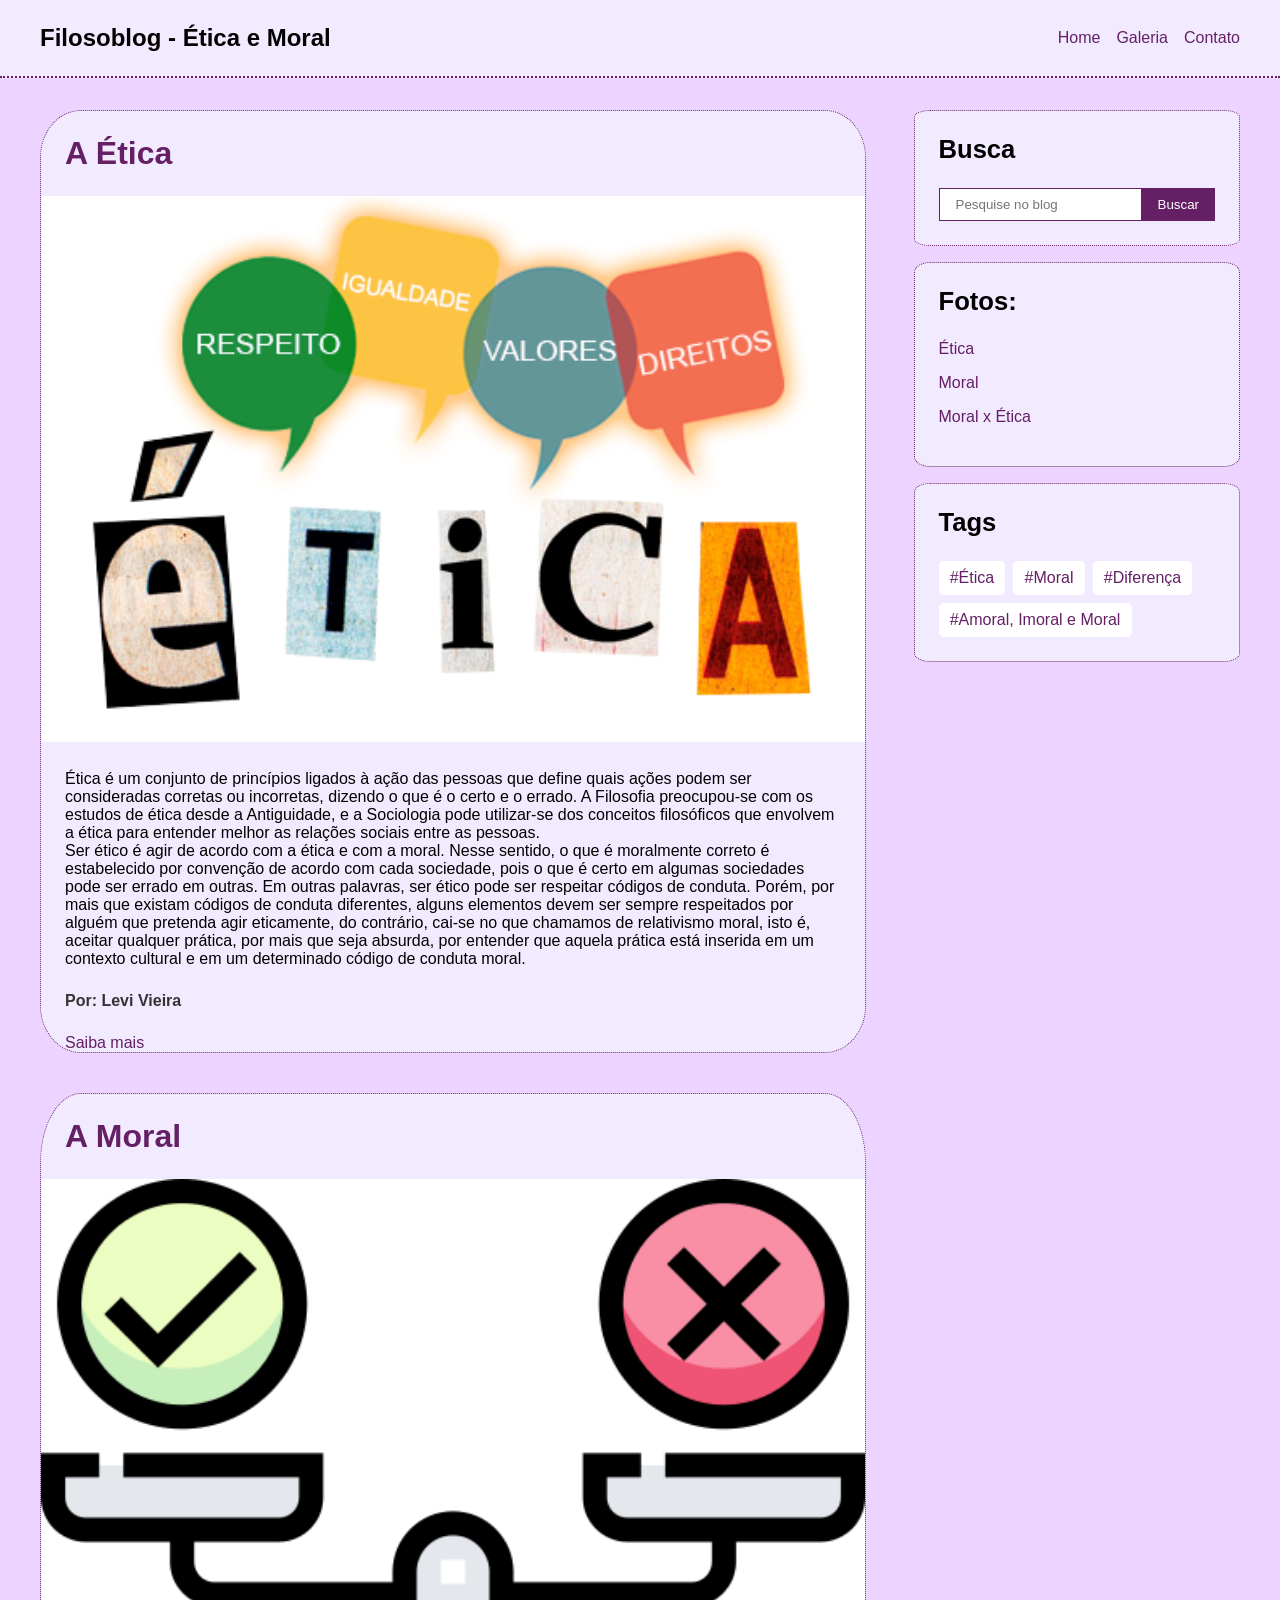
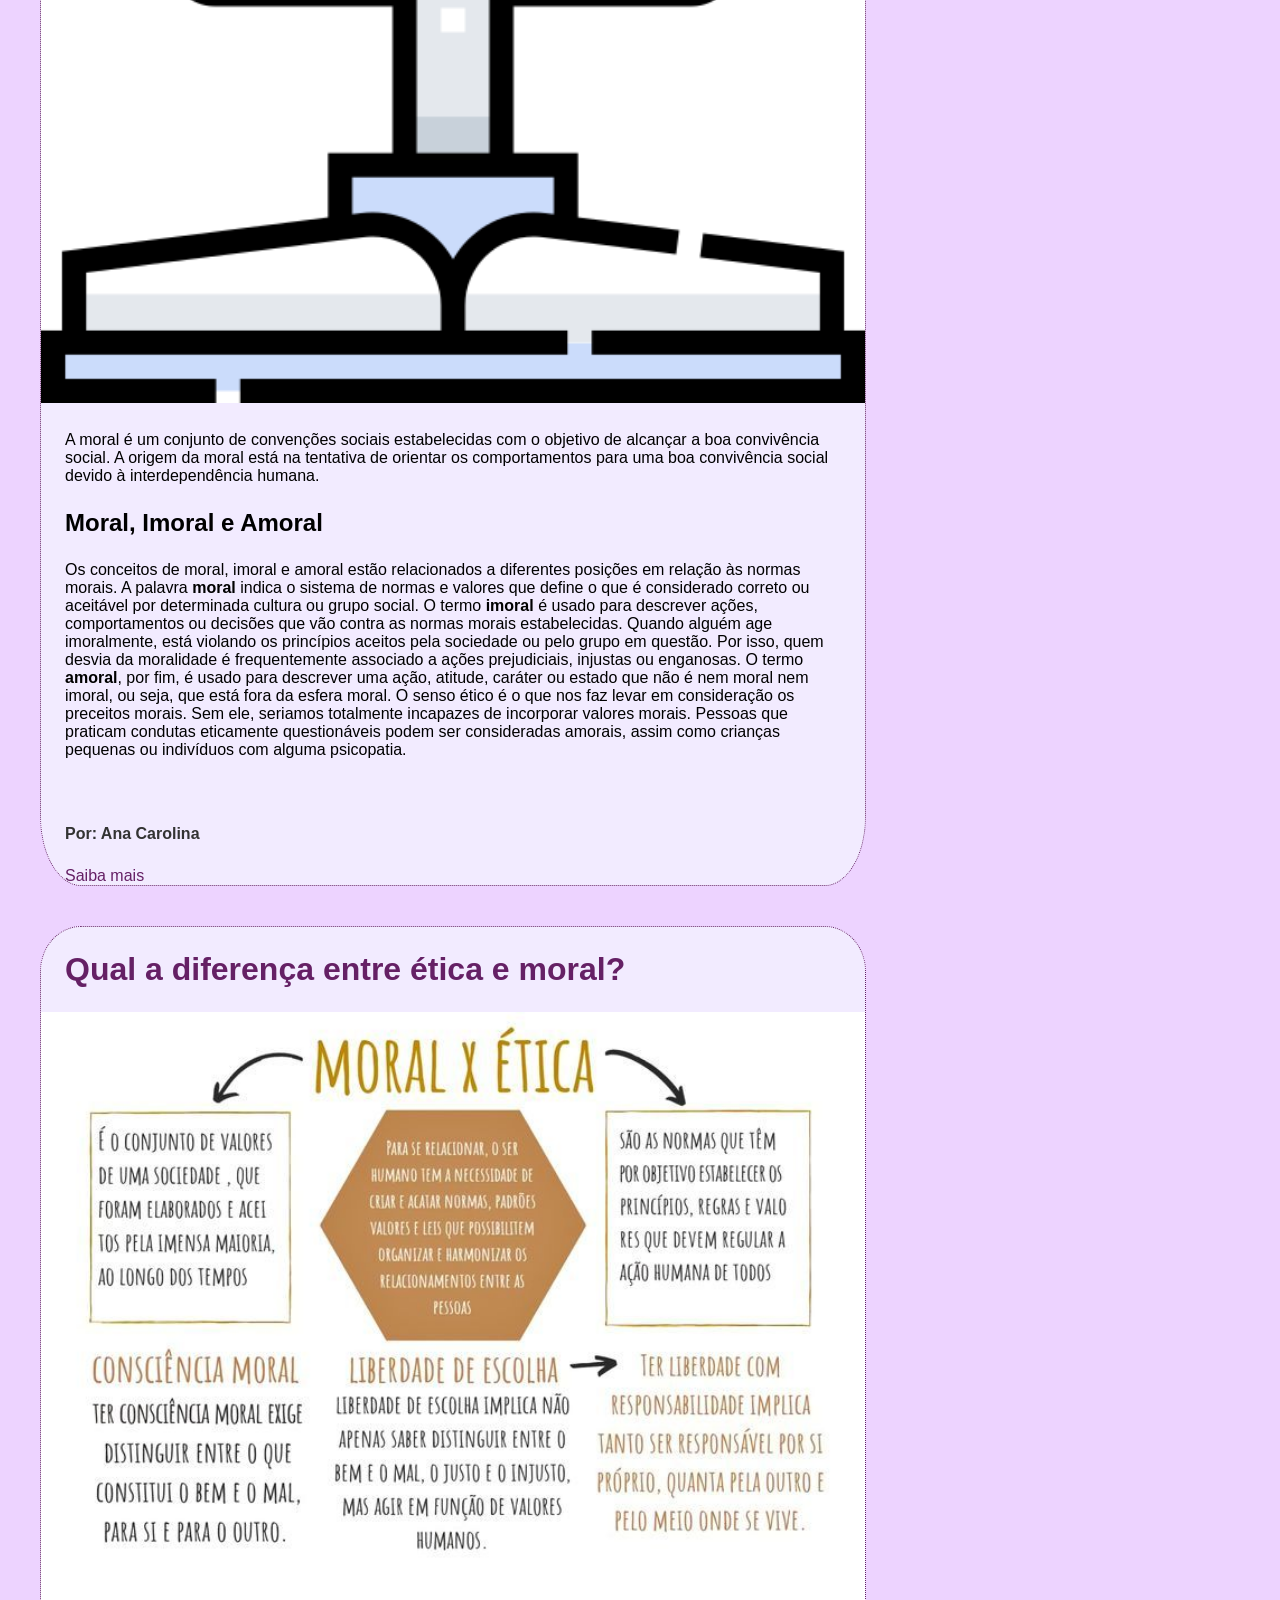
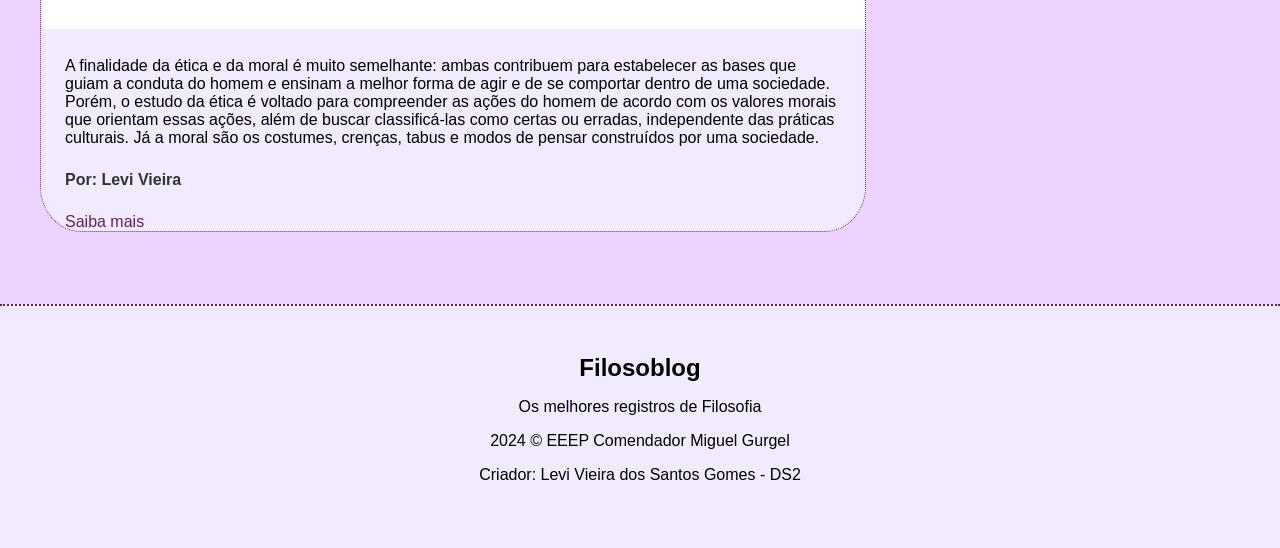
<file: index.html>
<!DOCTYPE html>
<html lang="pt-br">
  <head>
    <meta charset="UTF-8" />
    <meta http-equiv="X-UA-Compatible" content="IE=edge" />
    <meta name="viewport" content="width=device-width, initial-scale=1.0" />
    <title>Filosoblog - Ética e Moral</title>
    <link rel="stylesheet" href="style_principal.css" />
  </head>
  <body>
    <nav id="navbar">
      <div id="navbar-inner">
        <h2>Filosoblog - Ética e Moral</h2>
        <ul id="nav-links">
          <li><a href="index.html">Home</a></li>
          <li><a href="galeria_filosoblog.html">Galeria</a></li>
          <li><a href="contato_filosoblog.html">Contato</a></li>
        </ul>
      </div>
    </nav>
    <div class="container">
      <main id="posts-container">
        <article class="post" id="etica">
          <h3 class="title"><a href="#etica">A Ética</a></h3>
          <img src="etica.png" alt="Imagem sobre ética" id="etica_img" />
          <p class="description">
            Ética é um conjunto de princípios ligados à ação das pessoas que define quais ações podem ser consideradas corretas 
            ou incorretas, dizendo o que é o certo e o errado. A Filosofia preocupou-se com os estudos de ética desde a 
            Antiguidade, e a Sociologia pode utilizar-se dos conceitos filosóficos que envolvem a ética para entender melhor as 
            relações sociais entre as pessoas.<br>
            Ser ético é agir de acordo com a ética e com a moral. Nesse sentido, o que é moralmente correto é estabelecido por 
            convenção de acordo com cada sociedade, pois o que é certo em algumas sociedades pode ser errado em outras. Em outras
            palavras, ser ético pode ser respeitar códigos de conduta. Porém, por mais que existam códigos de conduta diferentes, 
            alguns elementos devem ser sempre respeitados por alguém que pretenda agir eticamente, do contrário, cai-se no que 
            chamamos de relativismo moral, isto é, aceitar qualquer prática, por mais que seja absurda, por entender que aquela 
            prática está inserida em um contexto cultural e em um determinado código de conduta moral.
          </p>
          <p class="author">Por: Levi Vieira</p>
          <a class="about" href="https://brasilescola.uol.com.br/o-que-e/o-que-e-sociologia/o-que-e-etica.htm" target="_blank">Saiba mais</a>
        </article>
        <article class="post" id="moral">
          <h3 class="title"><a href="#moral">A Moral</a></h3>
          <img src="moral.png" alt="Imagem sobre moral" id="moral_img" />
          <p class="description">
            A moral é um conjunto de convenções sociais estabelecidas com o objetivo de alcançar a boa convivência social. A 
            origem da moral está na tentativa de orientar os comportamentos para uma boa convivência social devido à 
            interdependência humana.</p>
            <h4 class="subtitle" id="mo_im_am">Moral, Imoral e Amoral</h4>
            <p class="description">
            Os conceitos de moral, imoral e amoral estão relacionados a diferentes posições em relação às normas morais. A 
            palavra <strong>moral</strong> indica o sistema de normas e valores que define o que é considerado correto ou aceitável 
            por determinada cultura ou grupo social. O termo <strong>imoral</strong> é usado para descrever ações, comportamentos 
            ou decisões que vão contra as normas morais estabelecidas. Quando alguém age imoralmente, está violando os princípios 
            aceitos pela sociedade ou pelo grupo em questão. Por isso, quem desvia da moralidade é frequentemente associado a ações
            prejudiciais, injustas ou enganosas. O termo <strong>amoral</strong>, por fim, é usado para descrever uma ação, atitude, caráter ou 
            estado que não é nem moral nem imoral, ou seja, que está fora da esfera moral. O senso ético é o que nos faz levar em 
            consideração os preceitos morais. Sem ele, seriamos totalmente incapazes de incorporar valores morais. Pessoas que 
            praticam condutas eticamente questionáveis podem ser consideradas amorais, assim como crianças pequenas ou indivíduos 
            com alguma psicopatia.</p><br>
          <p class="author">Por: Ana Carolina</p>
          <a class="about" href="https://brasilescola.uol.com.br/sociologia/o-que-moral.htm#Moral%2C+imoral+e+amoral" target="_blank">Saiba mais</a>
        </article>
        <article class="post" id="etica_moral">
          <h3 class="title"><a href="#etica_moral">Qual a diferença entre ética e moral?</a></h3>
          <img src="etica_moral.jpg" alt="Imagem sobre a diferença entre ética e moral" id="etica_moral_img" />
          <p class="description">
            A finalidade da ética e da moral é muito semelhante: ambas contribuem para estabelecer as bases que guiam a conduta do
            homem e ensinam a melhor forma de agir e de se comportar dentro de uma sociedade. Porém, o estudo da ética é voltado
            para compreender as ações do homem de acordo com os valores morais que orientam essas ações, além de buscar 
            classificá-las como certas ou erradas, independente das práticas culturais. Já a moral são os costumes, crenças, 
            tabus e modos de pensar construídos por uma sociedade.
          </p>
          <p class="author">Por: Levi Vieira</p>
          <a class="about" href="https://blog.stoodi.com.br/blog/sociologia/qual-diferenca-entre-etica-e-moral/" target="_blank">Saiba mais</a>
        </article>
      </main>
      <aside id="sidebar">
        <section id="search-bar">
          <h4>Busca</h4>
          <form>
            <input type="text" placeholder="Pesquise no blog" />
            <input type="submit" value="Buscar" />
          </form>
        </section>
        <section id="categories">
          <h4>Fotos: </h4>
          <nav>
            <ul>
              <li><a href="#etica_img">Ética</a></li>
              <li><a href="#moral_img">Moral</a></li>
              <li><a href="#etica_moral_img">Moral x Ética</a></li>
            </ul>
          </nav>
        </section>
        <section id="tags">
          <h4>Tags</h4>
          <div id="tags-container">
            <a href="#etica">#Ética</a>
            <a href="#moral">#Moral</a>
            <a href="#etica_moral">#Diferença</a>
            <a href="#mo_im_am">#Amoral, Imoral e Moral</a>
          </div>
        </section>
      </aside>
    </div>
    <footer id="footer">
      <h2>Filosoblog</h2>
      <p>Os melhores registros de Filosofia</p>
      <p>2024 &copy; EEEP Comendador Miguel Gurgel</p>
      <p>Criador: Levi Vieira dos Santos Gomes - DS2</p>
    </footer>
  </body>
</html>
</file>
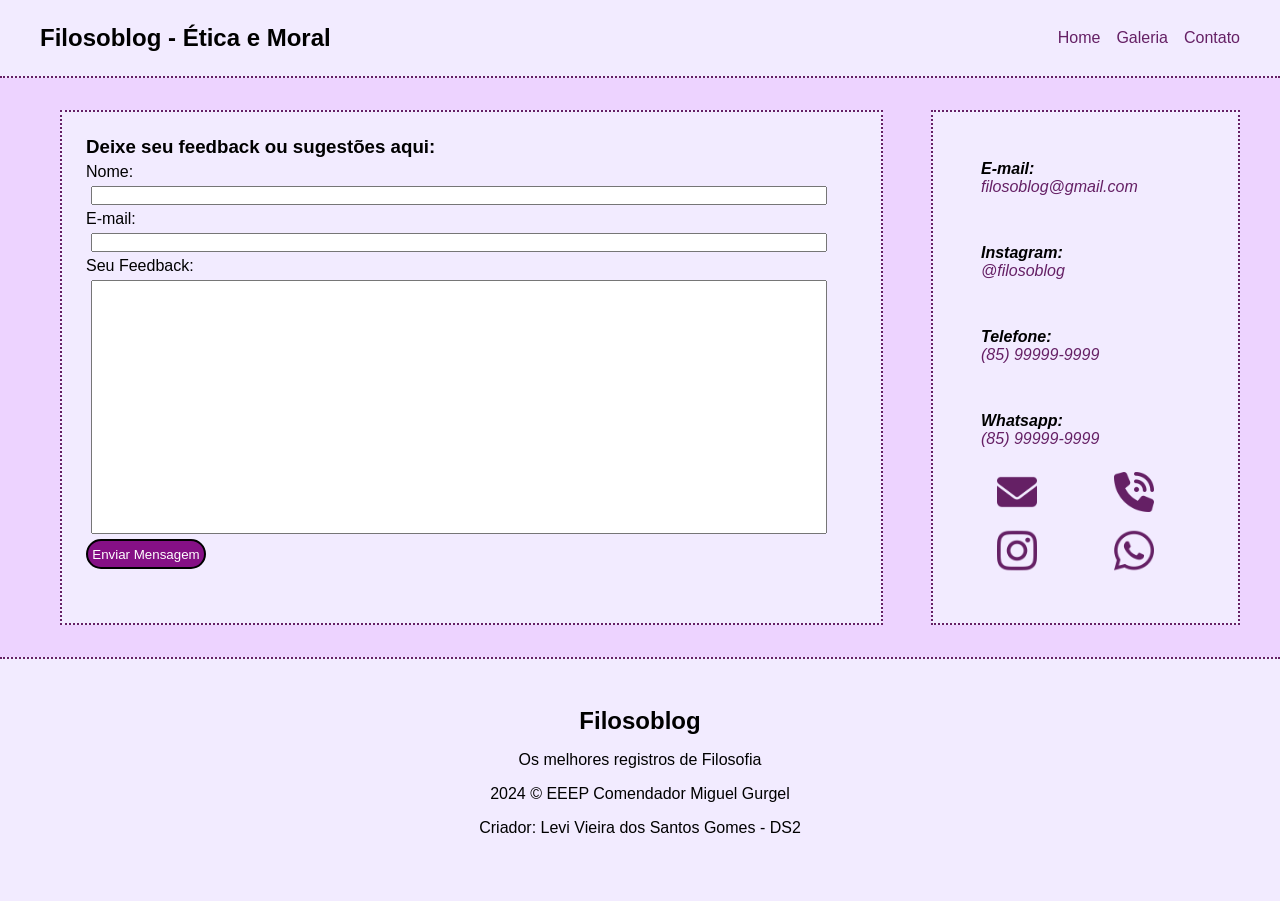
<file: contato_filosoblog.html>
<!DOCTYPE html>
<html lang="pt-br">
<head>
    <meta charset="UTF-8">
    <meta name="viewport" content="width=device-width, initial-scale=1.0">
    <title>FilosoBlog - Contato</title>
    <link rel="stylesheet" href="style_contatos.css" />
</head>
<body>
  
    <nav id="navbar">
        <div id="navbar-inner">
          <h2>Filosoblog - Ética e Moral</h2>
          <ul id="nav-links">
            <li><a href="index.html">Home</a></li>
            <li><a href="galeria_filosoblog.html">Galeria</a></li>
            <li><a href="contato_filosoblog.html">Contato</a></li>
          </ul>
        </div>
      </nav>
  <div id="container">
    <main id="content-form">
        <h3>Deixe seu feedback ou sugestões aqui:</h3>
        <form>
            <label for="name">Nome:</label><br>
            <input type="text" id="name" name="name" required>
            <br>
            <label for="e-mail">E-mail:</label><br>
            <input type="email" id="e-mail" name="e-mail" required>
            <br>
            <label for="feedback">Seu Feedback:</label><br>
            <input type="text" id="feedback" name="feedback" required>
            <br>
            <input type="submit" id="enviar" value="Enviar Mensagem">
        </form>
    </main>
    <aside id="contatos">
        <p class="contact"><strong>E-mail: </strong><br><a href="#"> filosoblog@gmail.com </a></p>
        <p class="contact"><strong>Instagram: </strong><br><a href="#"> @filosoblog</a></p>
        <p class="contact"><strong>Telefone: </strong><br><a href="#"> (85) 99999-9999 </a></p>
        <p class="contact"><strong>Whatsapp: </strong><br><a href="#"> (85) 99999-9999 </a></p>
        <div id="contatos_icons">
          <img src="email_icon.png" alt="Ícone E-mail">
          <img src="telefone_icon.png" alt="Ícone Instagram">
          <img src="instagram_icon.png" alt="ícone Telefone">
          <img src="whatsapp_icon.png" alt="Ícone Whatsapp">
        </div>
    </aside>
  </div>
    <footer id="footer">
      <h2>Filosoblog</h2>
      <p>Os melhores registros de Filosofia</p>
      <p>2024 &copy; EEEP Comendador Miguel Gurgel</p>
      <p>Criador: Levi Vieira dos Santos Gomes - DS2</p>
    </footer>
</body>
</html>
</file>
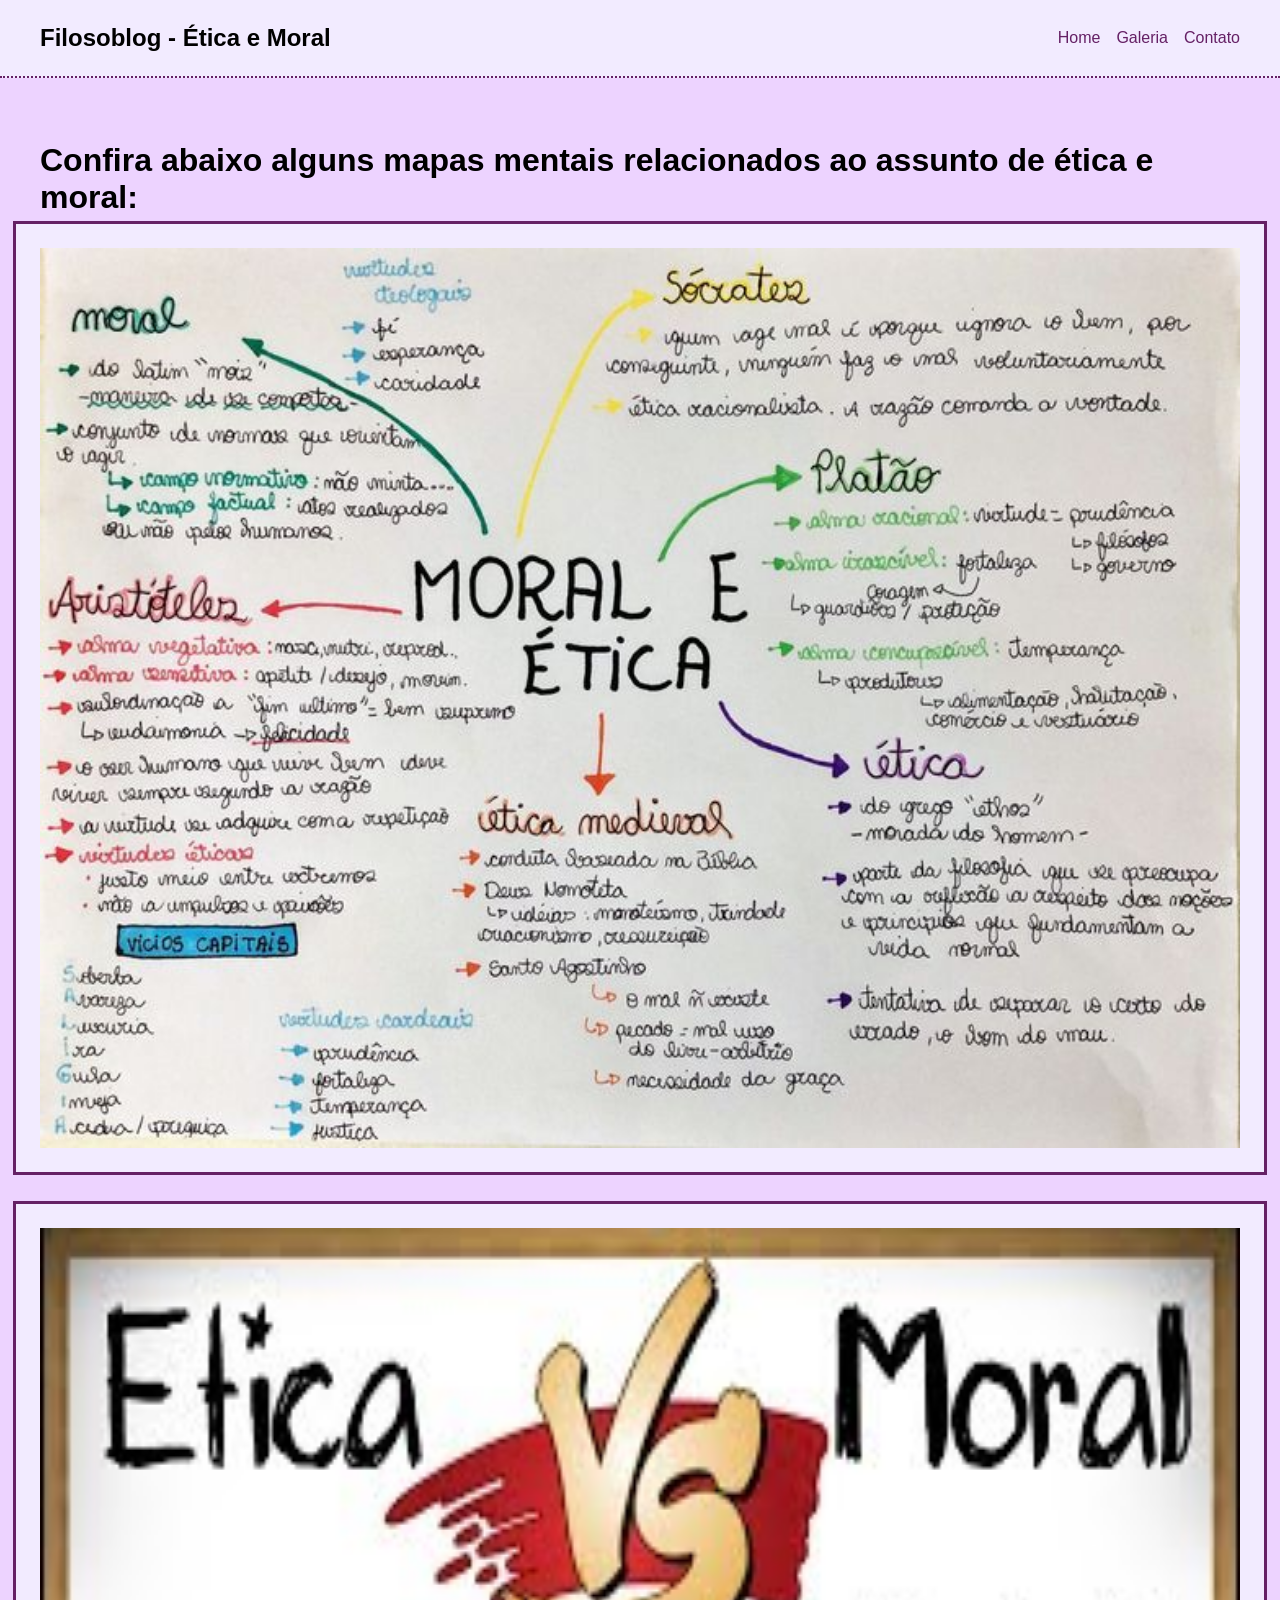
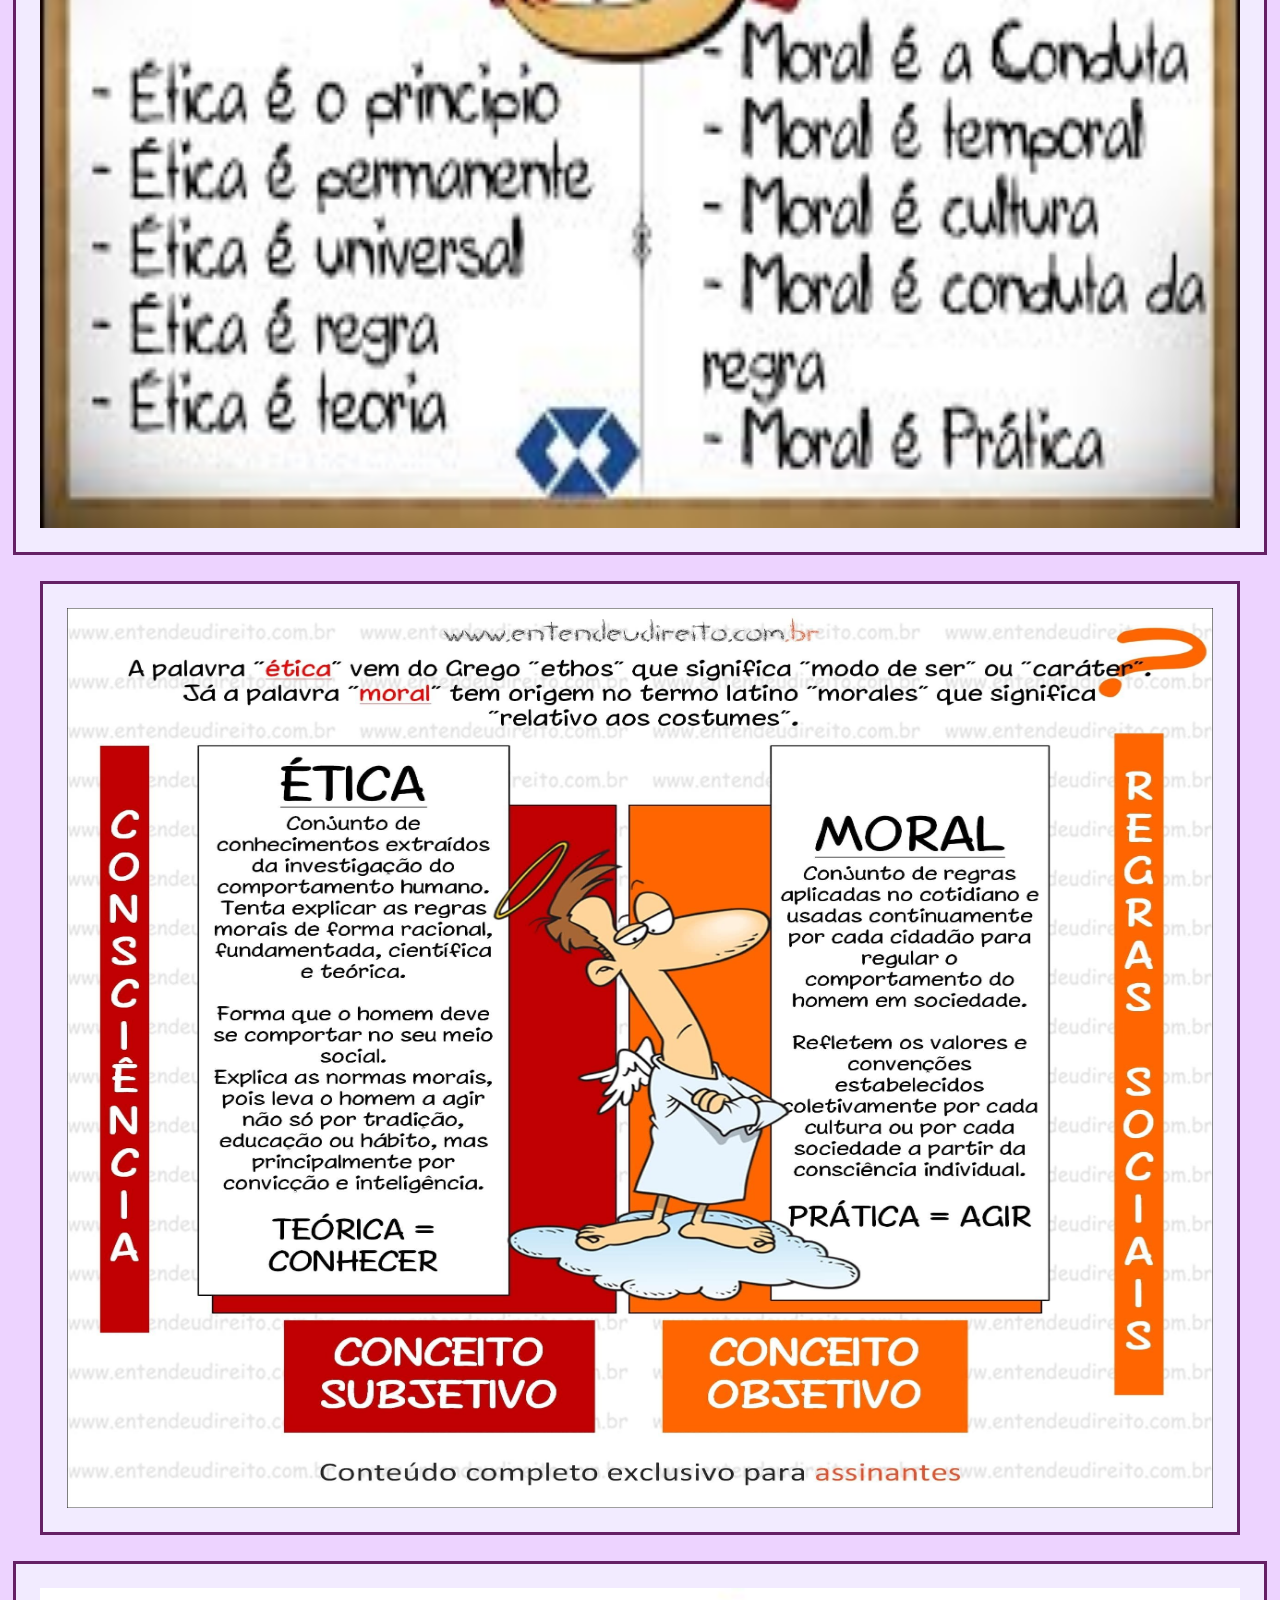
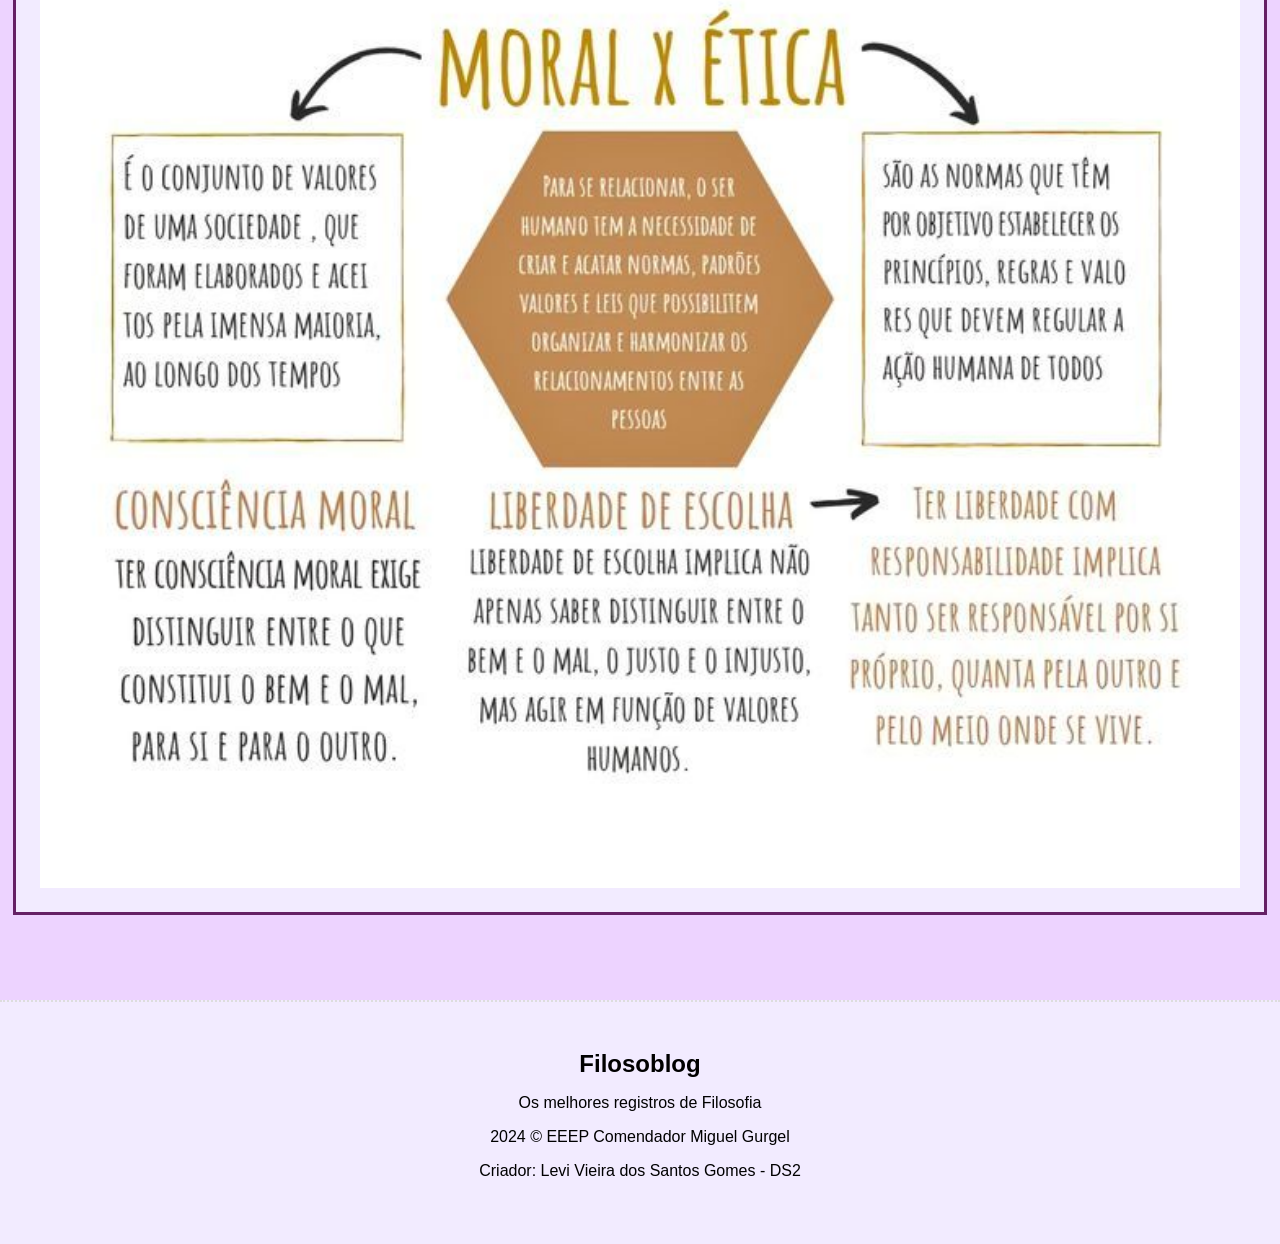
<file: galeria_filosoblog.html>
<!DOCTYPE html>
<html lang="pt-br">
<head>
    <meta charset="UTF-8">
    <meta name="viewport" content="width=device-width, initial-scale=1.0">
    <title>Galeria de Mapas Mentais - Ética e Moral</title>
    <link rel="stylesheet" href="style_galeria.css" />
</head>
<body>
    <nav id="navbar">
        <div id="navbar-inner">
          <h2>Filosoblog - Ética e Moral</h2>
          <ul id="nav-links">
            <li><a href="index.html">Home</a></li>
            <li><a href="galeria_filosoblog.html">Galeria</a></li>
            <li><a href="contato_filosoblog.html">Contato</a></li>
          </ul>
        </div>
      </nav>
  <div id="container">
    <main id="maps_galery">
        <h3>Confira abaixo alguns mapas mentais relacionados ao assunto de ética e moral:</h3>
        <article class="post">
            <img src="mapa_mental1.jpg" alt="Mapa mental 1" />
        </article>
        <article class="post">
            <img src="mapa_mental2.jpg" alt="Mapa mental 2" />
        </article>
        <article class="post">
            <img src="mapa_mental3.jpg" alt="Mapa mental 4" />
        </article>
        <article class="post">
            <img src="etica_moral.jpg" alt="Mapa mental 5" />
        </article>
    </main>
  </div>
    <footer id="footer">
        <h2>Filosoblog</h2>
        <p>Os melhores registros de Filosofia</p>
        <p>2024 &copy; EEEP Comendador Miguel Gurgel</p>
        <p>Criador: Levi Vieira dos Santos Gomes - DS2</p>
      </footer>
</body>
</html>
</file>
<file: style_principal.css>
/* Geral */
* {
  padding: 0;
  margin: 0;
  font-family:'Lucida Sans', 'Lucida Sans Regular', 'Lucida Grande', 'Lucida Sans Unicode', Geneva, Verdana, sans-serif;
}

body {
  background-color: #edd3ff;
}

ul {
  list-style: none;
}

a {
  text-decoration: none;
  color: #652065;
  transition: 0.4s;
}

a:hover {
  color: #f7a437;
}

/* Navbar */
#navbar {
  padding: 1.5rem 2.5rem;
  border-bottom: 2px dotted #652065;
  background-color: #f2ebff;
}
/*rem relativo*/
#navbar-inner {
  display: flex;
  justify-content: space-between;
  align-items: center;
  max-width: 1200px;
  margin: 0 auto;
}

#nav-links {
  display: flex;
  gap: 1rem;
}

/* conteúdo principal */
.container {
  display: flex;
  padding: 2rem 2.5rem;
  gap: 3rem;
  max-width: 1200px;
  margin: 0 auto;
}

#posts-container {
  flex: 3 1 0;
}

.post {
  margin-bottom: 2.5rem;
  border-radius: 5%;
  border: 1px dotted #652065;
  background-color: #f2ebff;
  size: flex;
}

.post img {
  width: 100%;
  background-color: #fff;
}

.title,
.description,
.author,
#mo_im_am,
.description,
.about {
  margin: 1.5rem;
}

.subtitle {
font-size: 1.5rem;
}

.title {
  font-size: 2rem;
}

.author {
  color: #333;
  font-weight: bold;
}

/* barra lateral */
#sidebar {
  flex: 1 1 0;
}

#search-bar,
#categories,
#tags {
  padding: 1.5rem;
  border: 1px dotted #652065;
  margin-bottom: 1rem;
  background-color: #f2ebff;
  border-radius: 5%;
}

#search-bar h4,
#categories h4,
#tags h4 {
  margin-bottom: 1.5rem;
  font-size: 1.6rem;
}

#search-bar form {
  display: flex;
}

#search-bar input {
  padding: 0.5rem 1rem;
  border: 1px solid #652065;
}

#search-bar input[type="submit"] {
  cursor: pointer;
  background-color: #652065;
  color: #fff;
  border: none;
}

#categories li {
  margin-bottom: 1rem;
}

#tags-container {
  display: flex;
  flex-wrap: wrap;
  gap: 0.5rem;
}

#tags-container a {
  background-color: #ffffff;
  padding: 0.5rem 0.7rem;
  border-radius: 0.3rem;
}

/* Rodapé */
#footer {
  border-top: 2px dotted #652065;
  padding: 3rem;
  text-align: center;
  background-color: #f2ebff;
}

#footer h2,
#footer p {
  margin-bottom: 1rem;
}

/* Responsivo */
@media (max-width: 450px) {
  .container {
    flex-wrap: wrap;
  }
}
</file>
<file: style_contatos.css>
/* Geral */

* {
    padding: 0;
    margin: 0;
    font-family:'Lucida Sans', 'Lucida Sans Regular', 'Lucida Grande', 'Lucida Sans Unicode', Geneva, Verdana, sans-serif;
}
body {
    background-color: #edd3ff;
}
h3 {
    margin-bottom: 5px;
}
ul {
    list-style: none;
}
a {
    text-decoration: none;
    color: #652065;
    transition: 0.4s;
}
a:hover {
    color: #f7a437;
}
#container {
    display: flex;
    padding: 2rem 2.5rem;
    gap: 3rem;
    max-width: 1200px;
    margin: 0 auto;
  }
/* Navbar */
#navbar {
    padding: 1.5rem 2.5rem;
    border-bottom: 2px dotted #652065;
    background-color: #f2ebff;
}
#navbar-inner {
    display: flex;
    justify-content: space-between;
    align-items: center;
    max-width: 1200px;
    margin: 0 auto;
}
  
#nav-links {
    display: flex;
    gap: 1rem;
}

/* main - form */
main {
    flex: 1 0 0;
    padding: 1.5rem;
    border: 2px dotted #652065;
    background-color: #f2ebff;
}
#content-form {
    margin-left: 20px;
    flex: 3 1 0;
}
#name, #e-mail, #feedback {
    width: 95%;
    margin: 5px;
}
#feedback {
    height: 250px;
    width: 95%;
}
#enviar {
    border-radius: 65px;
    border-color: #000;
    border-style: solid;
    background-color: #851085;
    color: #fff;
    width: 120px;
    height: 30px;
    position: relative;
    margin-bottom: 30px;
}
#enviar:hover {
    border-color: #000;
    background-color: #652065;
    color: #ddd;
    cursor: pointer;
    scale: 2rem;
}
#enviar:active {
    border-color: #000;
    background-color: #000000;
    color: #ddd;
}

  /* Section */
#contatos {
    flex: 1 0 0;
    padding: 1.5rem;
    border: 2px dotted #652065;
    background-color: #f2ebff;
}
.contact {
    font-style: italic;
    padding: 1.5rem;
}
#contatos_icons {
    display: grid;
    grid-template-columns: repeat(2, 1fr);
    gap: 1rem;
    padding: 0 0 0 2.5rem;
}
img {
    width: 40px;
    height: auto;
}

  /* Rodapé */
  #footer {
    border-top: 2px dotted #652065;
    padding: 3rem;
    text-align: center;
    background-color: #f2ebff;
}
  
  #footer h2,
  #footer p {
    margin-bottom: 1rem;
}
  
  /* Responsivo */
  @media (max-width: 450px) {
    .container {
      flex-wrap: wrap;
    }
  }
</file>
<file: style_galeria.css>
/* Geral */
* {
    padding: 0;
    margin: 0;
    font-family:'Lucida Sans', 'Lucida Sans Regular', 'Lucida Grande', 'Lucida Sans Unicode', Geneva, Verdana, sans-serif;
  }
  body {
    background-color: #edd3ff;
  }
  ul {
    list-style: none;
  }
  a {
    text-decoration: none;
    color: #652065;
    transition: 0.4s;
  }
  a:hover {
    color: #f7a437;
  }
  
  /* Navbar */
  #navbar {
    padding: 1.5rem 2.5rem;
    border-bottom: 2px dotted #652065;
    background-color: #f2ebff;
  }

  /*rem relativo*/
  #navbar-inner {
    display: flex;
    justify-content: space-between;
    align-items: center;
    max-width: 1200px;
    margin: 0 auto;
  }
  #nav-links {
    display: flex;
    gap: 1rem;
  }

  /* Main - container */
  #container {
    display: flex;
    padding: 2rem 2.5rem;
    gap: 5rem;
    max-width: 1200px;
    margin: 0 auto;
  }
  #maps_galery {
    flex: 3 1 0;
  }
  img {
    width: 100%;
    height: 100%;
    padding: 1.5rem;
    border: 3px solid #652065;
    background-color: #f2ebff;
  }
  h3 {
    font-size: 2rem;
    margin-top: 2rem;
    margin-bottom: 2rem;
  }
  .post {
    display: flex;
    justify-content: center;
    align-items: center;
    height: 100vh;
    margin-bottom: 5rem;
  }


  /* Rodapé */
  #footer {
    border-top: 2px dotted #ddd;
    padding: 3rem;
    text-align: center;
    background-color: #f2ebff;
  }
  
  #footer h2,
  #footer p {
    margin-bottom: 1rem;
  }
  
  /* Responsivo */
  /*coloca para telas até 450 que o conteudo dentro dessa classe possa ser
  visto em varias linhas*/
  @media (max-width: 450px) {
    .container {
      flex-wrap: wrap;
    }
  }
</file>
